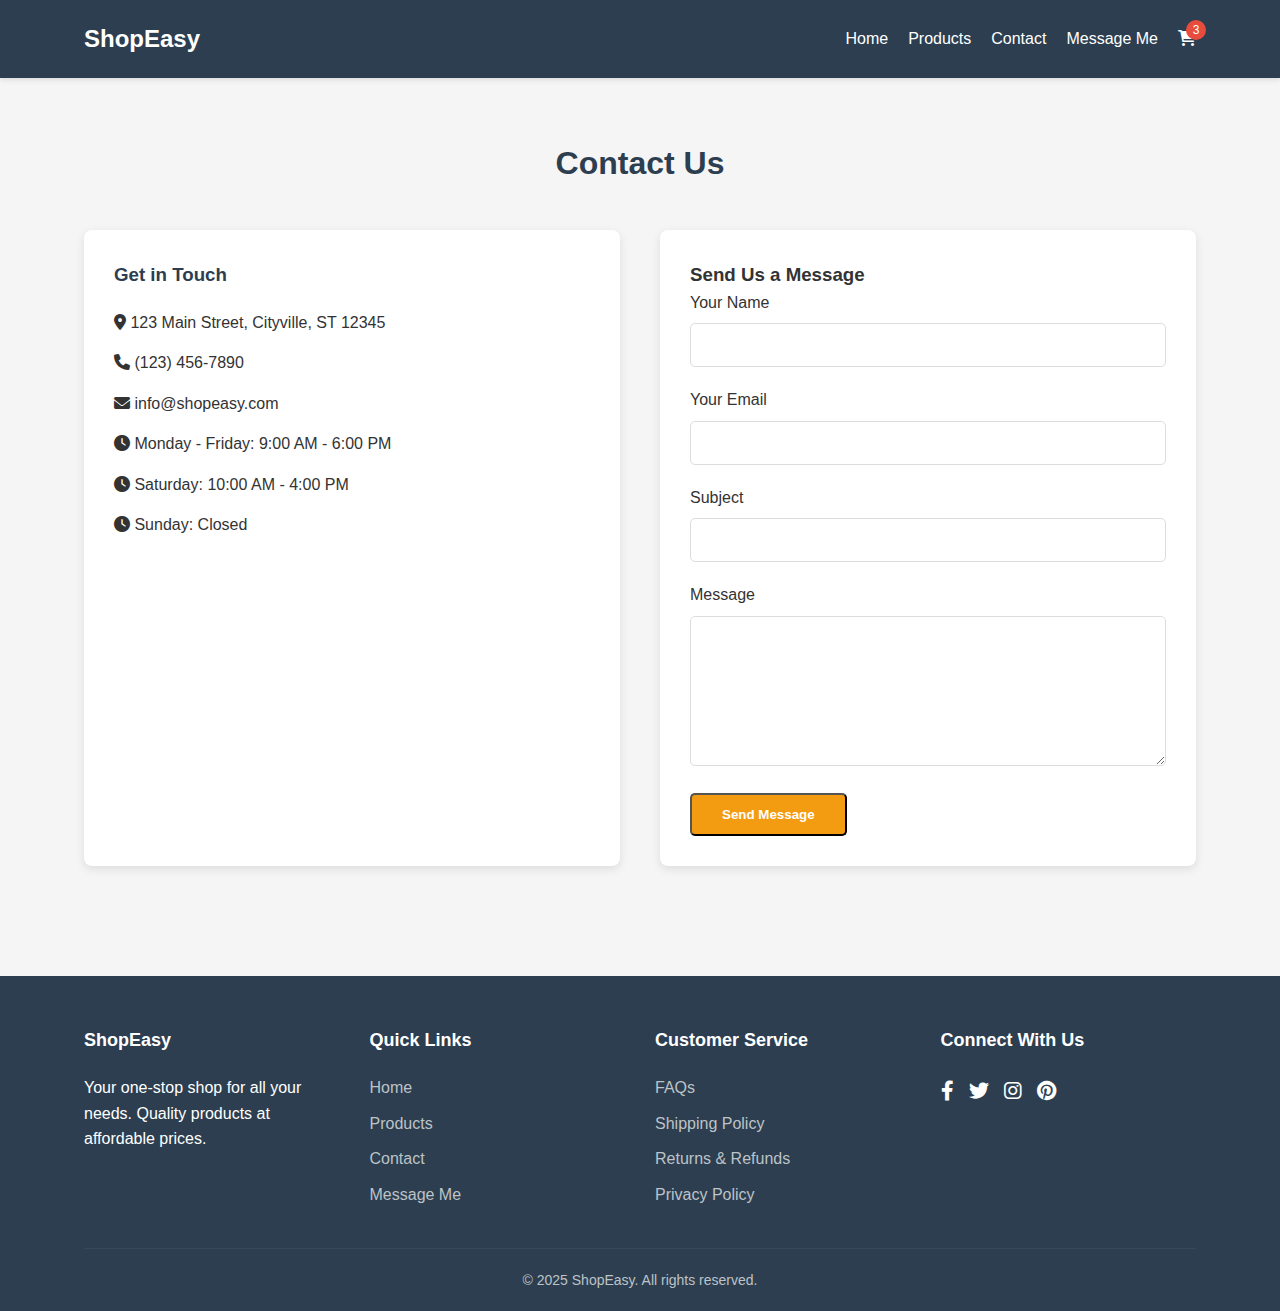
<file: contact.html>
<!DOCTYPE html>
<html lang="en">
<head>
    <meta charset="UTF-8">
    <meta name="viewport" content="width=device-width, initial-scale=1.0">
    <title>ShopEasy - Contact Us</title>
    <link rel="stylesheet" href="styles.css">
    <link rel="stylesheet" href="https://cdnjs.cloudflare.com/ajax/libs/font-awesome/6.0.0-beta3/css/all.min.css">
</head>
<body>
    <header>
        <div class="container header-container">
            <div class="logo">
                <a href="index.html">ShopEasy</a>
            </div>
            <nav>
                <ul>
                    <li><a href="index.html">Home</a></li>
                    <li><a href="products.html">Products</a></li>
                    <li><a href="contact.html">Contact</a></li>
                    <li><a href="message.html">Message Me</a></li>
                    <li>
                        <a href="cart.html" class="cart-icon">
                            <i class="fas fa-shopping-cart"></i>
                            <span class="cart-count">3</span>
                        </a>
                    </li>
                </ul>
            </nav>
        </div>
    </header>

    <section class="contact-section">
        <div class="container">
            <h2 class="section-title">Contact Us</h2>
            <div class="contact-container">
                <div class="contact-info">
                    <h3>Get in Touch</h3>
                    <p><i class="fas fa-map-marker-alt"></i> 123 Main Street, Cityville, ST 12345</p>
                    <p><i class="fas fa-phone"></i> (123) 456-7890</p>
                    <p><i class="fas fa-envelope"></i> info@shopeasy.com</p>
                    <p><i class="fas fa-clock"></i> Monday - Friday: 9:00 AM - 6:00 PM</p>
                    <p><i class="fas fa-clock"></i> Saturday: 10:00 AM - 4:00 PM</p>
                    <p><i class="fas fa-clock"></i> Sunday: Closed</p>
                </div>
                <div class="contact-form">
                    <h3>Send Us a Message</h3>
                    <form>
                        <div class="form-group">
                            <label for="name">Your Name</label>
                            <input type="text" id="name" name="name" required>
                        </div>
                        <div class="form-group">
                            <label for="email">Your Email</label>
                            <input type="email" id="email" name="email" required>
                        </div>
                        <div class="form-group">
                            <label for="subject">Subject</label>
                            <input type="text" id="subject" name="subject" required>
                        </div>
                        <div class="form-group">
                            <label for="message">Message</label>
                            <textarea id="message" name="message" required></textarea>
                        </div>
                        <button type="submit" class="btn">Send Message</button>
                    </form>
                </div>
            </div>
        </div>
    </section>

    <footer>
        <div class="container">
            <div class="footer-container">
                <div class="footer-column">
                    <h3>ShopEasy</h3>
                    <p>Your one-stop shop for all your needs. Quality products at affordable prices.</p>
                </div>
                <div class="footer-column">
                    <h3>Quick Links</h3>
                    <ul>
                        <li><a href="index.html">Home</a></li>
                        <li><a href="products.html">Products</a></li>
                        <li><a href="contact.html">Contact</a></li>
                        <li><a href="message.html">Message Me</a></li>
                    </ul>
                </div>
                <div class="footer-column">
                    <h3>Customer Service</h3>
                    <ul>
                        <li><a href="#">FAQs</a></li>
                        <li><a href="#">Shipping Policy</a></li>
                        <li><a href="#">Returns & Refunds</a></li>
                        <li><a href="#">Privacy Policy</a></li>
                    </ul>
                </div>
                <div class="footer-column">
                    <h3>Connect With Us</h3>
                    <div class="social-links">
                        <a href="#"><i class="fab fa-facebook-f"></i></a>
                        <a href="#"><i class="fab fa-twitter"></i></a>
                        <a href="#"><i class="fab fa-instagram"></i></a>
                        <a href="#"><i class="fab fa-pinterest"></i></a>
                    </div>
                </div>
            </div>
            <div class="copyright">
                <p>&copy; 2025 ShopEasy. All rights reserved.</p>
            </div>
        </div>
    </footer>
</body>
</html>
</file>
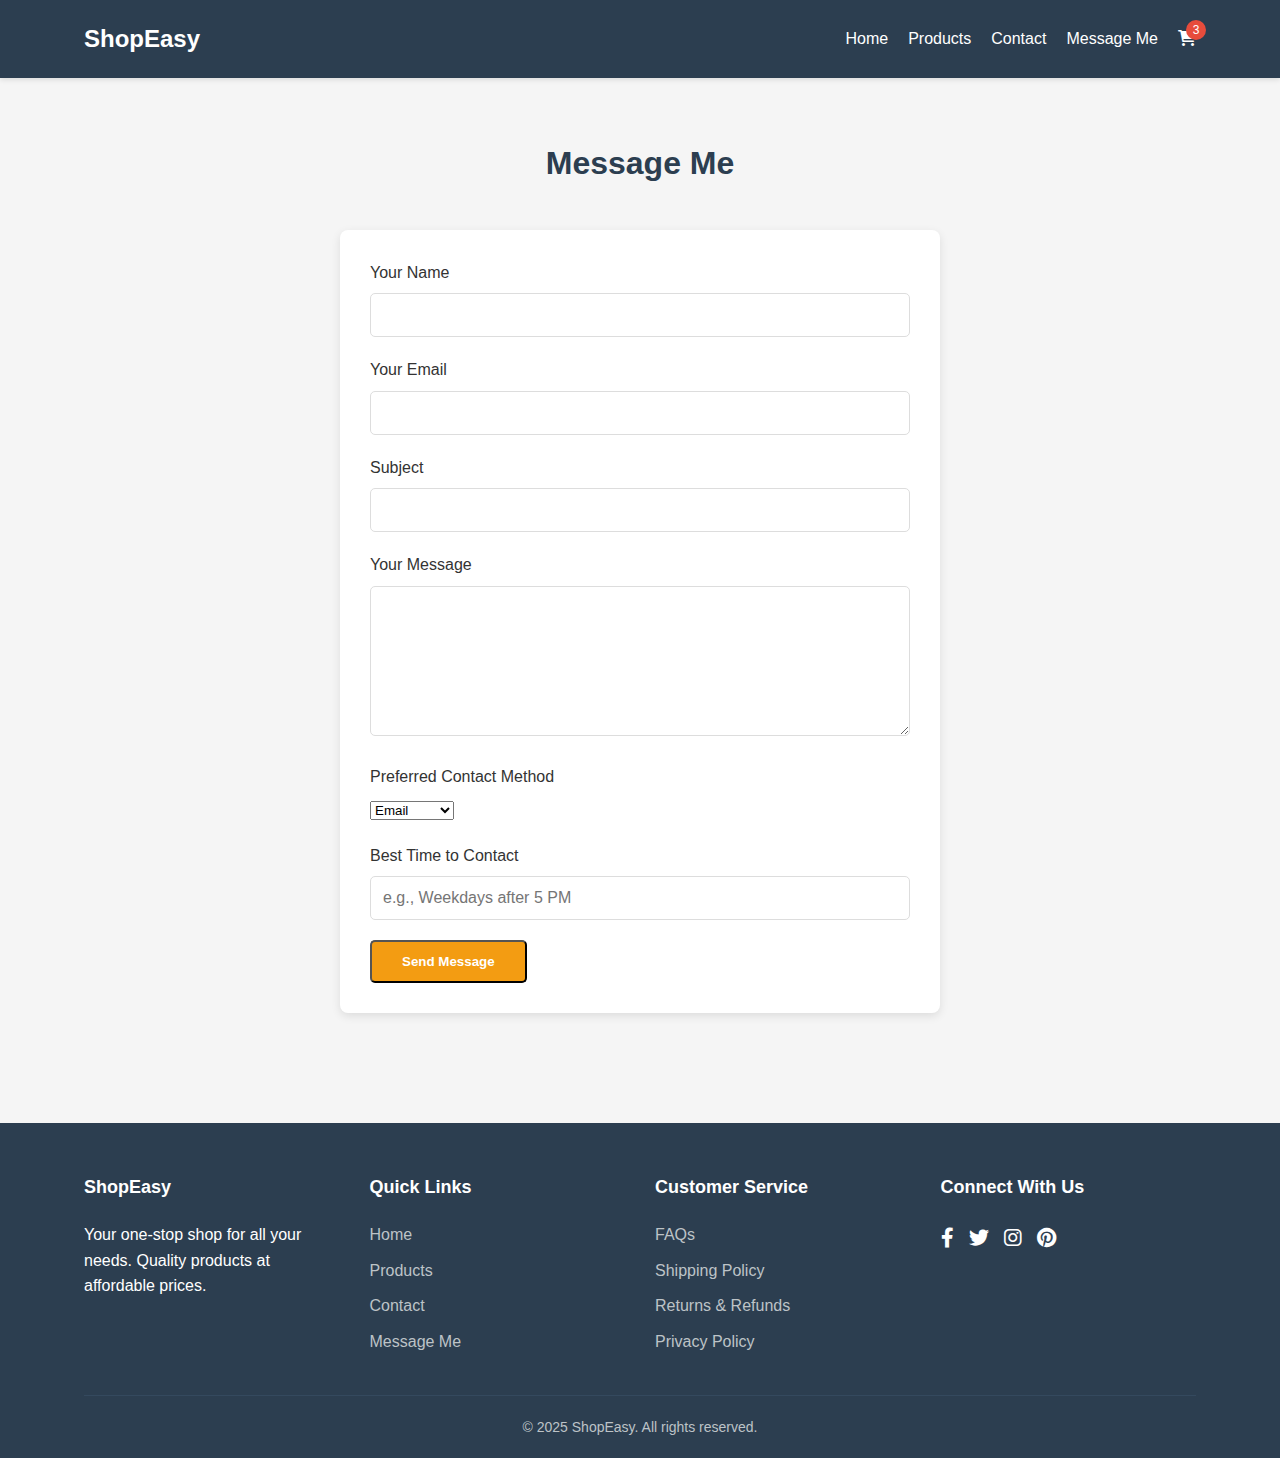
<file: message.html>
<!DOCTYPE html>
<html lang="en">
<head>
    <meta charset="UTF-8">
    <meta name="viewport" content="width=device-width, initial-scale=1.0">
    <title>ShopEasy - Message Me</title>
    <link rel="stylesheet" href="styles.css">
    <link rel="stylesheet" href="https://cdnjs.cloudflare.com/ajax/libs/font-awesome/6.0.0-beta3/css/all.min.css">
</head>
<body>
    <header>
        <div class="container header-container">
            <div class="logo">
                <a href="index.html">ShopEasy</a>
            </div>
            <nav>
                <ul>
                    <li><a href="index.html">Home</a></li>
                    <li><a href="products.html">Products</a></li>
                    <li><a href="contact.html">Contact</a></li>
                    <li><a href="message.html">Message Me</a></li>
                    <li>
                        <a href="cart.html" class="cart-icon">
                            <i class="fas fa-shopping-cart"></i>
                            <span class="cart-count">3</span>
                        </a>
                    </li>
                </ul>
            </nav>
        </div>
    </header>

    <section class="message-section">
        <div class="container">
            <h2 class="section-title">Message Me</h2>
            <div class="message-form">
                <form>
                    <div class="form-group">
                        <label for="name">Your Name</label>
                        <input type="text" id="name" name="name" required>
                    </div>
                    <div class="form-group">
                        <label for="email">Your Email</label>
                        <input type="email" id="email" name="email" required>
                    </div>
                    <div class="form-group">
                        <label for="subject">Subject</label>
                        <input type="text" id="subject" name="subject" required>
                    </div>
                    <div class="form-group">
                        <label for="message">Your Message</label>
                        <textarea id="message" name="message" required></textarea>
                    </div>
                    <div class="form-group">
                        <label for="preferred-contact">Preferred Contact Method</label>
                        <select id="preferred-contact" name="preferred-contact">
                            <option value="email">Email</option>
                            <option value="phone">Phone</option>
                            <option value="whatsapp">WhatsApp</option>
                        </select>
                    </div>
                    <div class="form-group">
                        <label for="contact-time">Best Time to Contact</label>
                        <input type="text" id="contact-time" name="contact-time" placeholder="e.g., Weekdays after 5 PM">
                    </div>
                    <button type="submit" class="btn">Send Message</button>
                </form>
            </div>
        </div>
    </section>

    <footer>
        <div class="container">
            <div class="footer-container">
                <div class="footer-column">
                    <h3>ShopEasy</h3>
                    <p>Your one-stop shop for all your needs. Quality products at affordable prices.</p>
                </div>
                <div class="footer-column">
                    <h3>Quick Links</h3>
                    <ul>
                        <li><a href="index.html">Home</a></li>
                        <li><a href="products.html">Products</a></li>
                        <li><a href="contact.html">Contact</a></li>
                        <li><a href="message.html">Message Me</a></li>
                    </ul>
                </div>
                <div class="footer-column">
                    <h3>Customer Service</h3>
                    <ul>
                        <li><a href="#">FAQs</a></li>
                        <li><a href="#">Shipping Policy</a></li>
                        <li><a href="#">Returns & Refunds</a></li>
                        <li><a href="#">Privacy Policy</a></li>
                    </ul>
                </div>
                <div class="footer-column">
                    <h3>Connect With Us</h3>
                    <div class="social-links">
                        <a href="#"><i class="fab fa-facebook-f"></i></a>
                        <a href="#"><i class="fab fa-twitter"></i></a>
                        <a href="#"><i class="fab fa-instagram"></i></a>
                        <a href="#"><i class="fab fa-pinterest"></i></a>
                    </div>
                </div>
            </div>
            <div class="copyright">
                <p>&copy; 2025 ShopEasy. All rights reserved.</p>
            </div>
        </div>
    </footer>
</body>
</html>
</file>
<file: styles.css>
/* Global Styles */
* {
    margin: 0;
    padding: 0;
    box-sizing: border-box;
    font-family: 'Arial', sans-serif;
}

body {
    background-color: #f5f5f5;
    color: #333;
    line-height: 1.6;
}

.container {
    width: 90%;
    max-width: 1200px;
    margin: 0 auto;
    padding: 0 20px;
}

/* Header Styles */
header {
    background-color: #2c3e50;
    color: white;
    padding: 20px 0;
    box-shadow: 0 2px 5px rgba(0, 0, 0, 0.1);
}

.header-container {
    display: flex;
    justify-content: space-between;
    align-items: center;
}

.logo {
    font-size: 24px;
    font-weight: bold;
}

.logo a {
    color: white;
    text-decoration: none;
}

nav ul {
    display: flex;
    list-style: none;
}

nav ul li {
    margin-left: 20px;
}

nav ul li a {
    color: white;
    text-decoration: none;
    font-weight: 500;
    transition: color 0.3s;
}

nav ul li a:hover {
    color: #f39c12;
}

.cart-icon {
    position: relative;
    cursor: pointer;
}

.cart-count {
    position: absolute;
    top: -10px;
    right: -10px;
    background-color: #e74c3c;
    color: white;
    border-radius: 50%;
    width: 20px;
    height: 20px;
    display: flex;
    justify-content: center;
    align-items: center;
    font-size: 12px;
}

/* Hero Section */
.hero {
    background-image: linear-gradient(rgba(0, 0, 0, 0.5), rgba(0, 0, 0, 0.5)), url('https://via.placeholder.com/1200x400');
    background-size: cover;
    background-position: center;
    color: white;
    text-align: center;
    padding: 100px 20px;
    margin-bottom: 40px;
}

.hero h1 {
    font-size: 48px;
    margin-bottom: 20px;
}

.hero p {
    font-size: 20px;
    margin-bottom: 30px;
}

.btn {
    display: inline-block;
    background-color: #f39c12;
    color: white;
    padding: 12px 30px;
    border-radius: 5px;
    text-decoration: none;
    font-weight: bold;
    transition: background-color 0.3s;
}

.btn:hover {
    background-color: #e67e22;
}

/* Featured Products */
.section-title {
    text-align: center;
    margin-bottom: 40px;
    font-size: 32px;
    color: #2c3e50;
}

.products-grid {
    display: grid;
    grid-template-columns: repeat(auto-fill, minmax(250px, 1fr));
    gap: 30px;
    margin-bottom: 50px;
}

.product-card {
    background-color: white;
    border-radius: 8px;
    overflow: hidden;
    box-shadow: 0 3px 10px rgba(0, 0, 0, 0.1);
    transition: transform 0.3s;
}

.product-card:hover {
    transform: translateY(-5px);
}

.product-img {
    width: 100%;
    height: 200px;
    object-fit: cover;
}

.product-info {
    padding: 20px;
}

.product-title {
    font-size: 18px;
    margin-bottom: 10px;
}

.product-price {
    font-weight: bold;
    color: #e74c3c;
    margin-bottom: 15px;
}

.add-to-cart {
    display: block;
    width: 100%;
    padding: 10px;
    background-color: #2c3e50;
    color: white;
    border: none;
    border-radius: 5px;
    cursor: pointer;
    transition: background-color 0.3s;
}

.add-to-cart:hover {
    background-color: #34495e;
}

/* Contact Page */
.contact-section {
    padding: 60px 0;
}

.contact-container {
    display: grid;
    grid-template-columns: repeat(auto-fit, minmax(300px, 1fr));
    gap: 40px;
}

.contact-info {
    background-color: white;
    padding: 30px;
    border-radius: 8px;
    box-shadow: 0 3px 10px rgba(0, 0, 0, 0.1);
}

.contact-info h3 {
    margin-bottom: 20px;
    color: #2c3e50;
}

.contact-info p {
    margin-bottom: 15px;
}

.contact-form {
    background-color: white;
    padding: 30px;
    border-radius: 8px;
    box-shadow: 0 3px 10px rgba(0, 0, 0, 0.1);
}

.form-group {
    margin-bottom: 20px;
}

.form-group label {
    display: block;
    margin-bottom: 8px;
    font-weight: 500;
}

.form-group input,
.form-group textarea {
    width: 100%;
    padding: 12px;
    border: 1px solid #ddd;
    border-radius: 5px;
    font-size: 16px;
}

.form-group textarea {
    height: 150px;
}

/* Message Me Page */
.message-section {
    padding: 60px 0;
}

.message-form {
    max-width: 600px;
    margin: 0 auto;
    background-color: white;
    padding: 30px;
    border-radius: 8px;
    box-shadow: 0 3px 10px rgba(0, 0, 0, 0.1);
}

/* Cart Page */
.cart-section {
    padding: 60px 0;
}

.cart-table {
    width: 100%;
    border-collapse: collapse;
    margin-bottom: 30px;
    background-color: white;
    box-shadow: 0 3px 10px rgba(0, 0, 0, 0.1);
    border-radius: 8px;
    overflow: hidden;
}

.cart-table th,
.cart-table td {
    padding: 15px;
    text-align: left;
    border-bottom: 1px solid #ddd;
}

.cart-table th {
    background-color: #2c3e50;
    color: white;
}

.cart-table tr:last-child td {
    border-bottom: none;
}

.cart-table img {
    width: 80px;
    height: 80px;
    object-fit: cover;
    border-radius: 5px;
}

.quantity-control {
    display: flex;
    align-items: center;
}

.quantity-control button {
    background-color: #ddd;
    border: none;
    width: 30px;
    height: 30px;
    cursor: pointer;
    font-size: 16px;
}

.quantity-control input {
    width: 50px;
    text-align: center;
    margin: 0 5px;
    padding: 5px;
    border: 1px solid #ddd;
}

.remove-item {
    color: #e74c3c;
    cursor: pointer;
}

.cart-summary {
    background-color: white;
    padding: 20px;
    border-radius: 8px;
    box-shadow: 0 3px 10px rgba(0, 0, 0, 0.1);
    margin-top: 30px;
}

.cart-summary h3 {
    margin-bottom: 20px;
    color: #2c3e50;
}

.summary-row {
    display: flex;
    justify-content: space-between;
    margin-bottom: 15px;
    font-size: 18px;
}

.summary-total {
    font-weight: bold;
    font-size: 20px;
    border-top: 1px solid #ddd;
    padding-top: 15px;
}

.checkout-btn {
    display: block;
    width: 100%;
    padding: 15px;
    background-color: #f39c12;
    color: white;
    border: none;
    border-radius: 5px;
    font-size: 18px;
    font-weight: bold;
    cursor: pointer;
    margin-top: 20px;
    transition: background-color 0.3s;
}

.checkout-btn:hover {
    background-color: #e67e22;
}

/* Footer */
footer {
    background-color: #2c3e50;
    color: white;
    padding: 50px 0 20px;
    margin-top: 50px;
}

.footer-container {
    display: grid;
    grid-template-columns: repeat(auto-fit, minmax(200px, 1fr));
    gap: 30px;
    margin-bottom: 30px;
}

.footer-column h3 {
    margin-bottom: 20px;
    font-size: 18px;
}

.footer-column ul {
    list-style: none;
}

.footer-column ul li {
    margin-bottom: 10px;
}

.footer-column ul li a {
    color: #bdc3c7;
    text-decoration: none;
    transition: color 0.3s;
}

.footer-column ul li a:hover {
    color: white;
}

.social-links {
    display: flex;
    gap: 15px;
}

.social-links a {
    color: white;
    font-size: 20px;
}

.copyright {
    text-align: center;
    padding-top: 20px;
    border-top: 1px solid #34495e;
    color: #bdc3c7;
    font-size: 14px;
}

/* Responsive Design */
@media (max-width: 768px) {
    .header-container {
        flex-direction: column;
        text-align: center;
    }

    nav ul {
        margin-top: 20px;
        flex-direction: column;
        align-items: center;
    }

    nav ul li {
        margin: 10px 0;
    }

    .hero h1 {
        font-size: 36px;
    }

    .hero p {
        font-size: 18px;
    }
}
</file>
